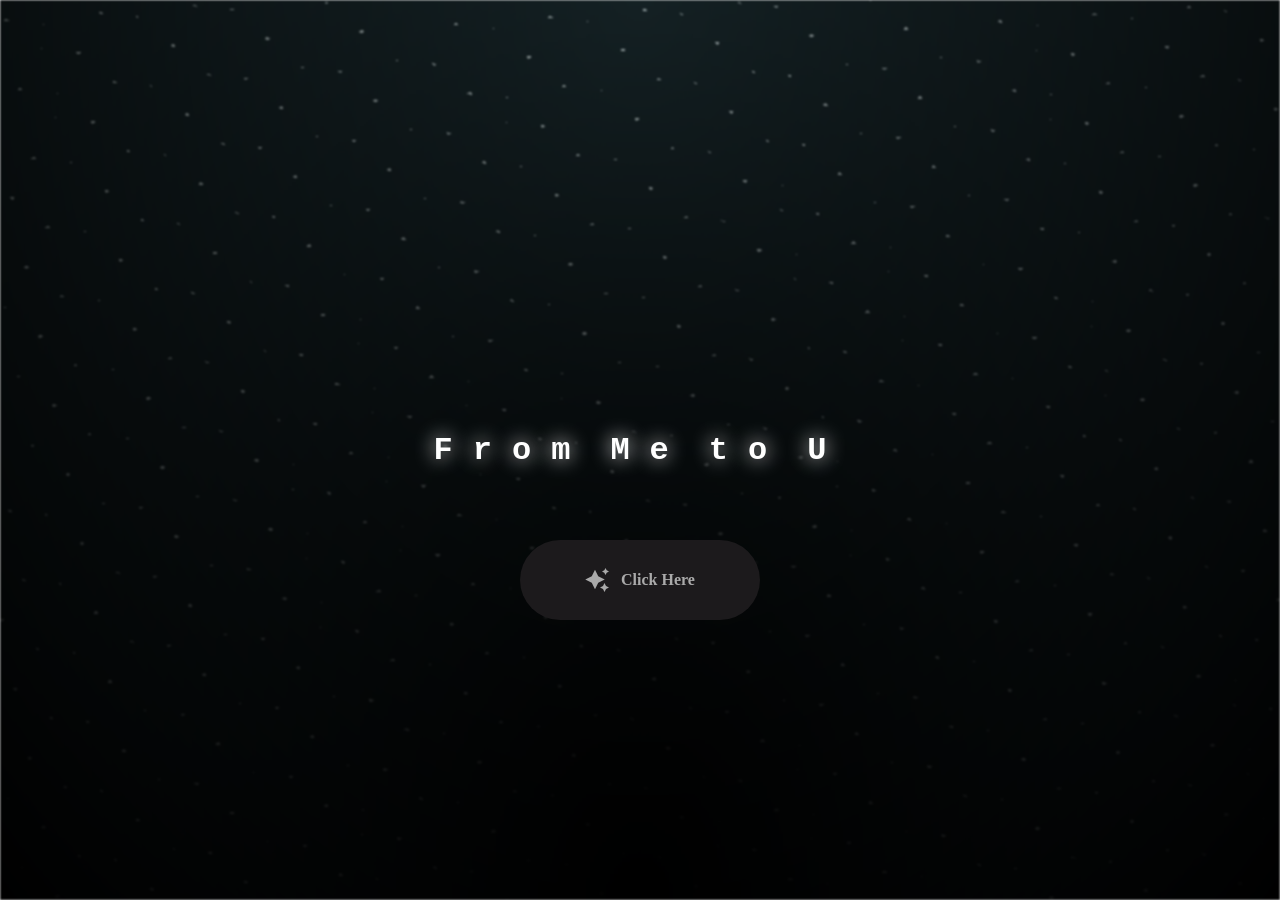
<file: index.html>
<html lang="en">
  <head>
    <meta charset="UTF-8" />
    <meta name="viewport" content="width=device-width, initial-scale=1.0" />
    <link rel="shortcut icon" href="images/gift.png" type="image/x-icon" />
    <link rel="stylesheet" href="css/index.css" />

    <!-- Document Title -->
    <title>Flower</title>
  </head>

  <body>
    <!-- Background -->
    <div class="night"></div>

    <!-- Title -->
    <h1 class="title"></h1>

    <!-- Button -->
    <div
      style="
        position: absolute;
        top: 60vh;
        width: 100%;
        display: flex;
        justify-content: center;
      "
    >
      <a href="flower.html" class="btn">
        <svg
          height="24"
          width="24"
          fill="#FFFFFF"
          viewBox="0 0 24 24"
          data-name="Layer 1"
          id="Layer_1"
          class="sparkle"
        >
          <path
            d="M10,21.236,6.755,14.745.264,11.5,6.755,8.255,10,1.764l3.245,6.491L19.736,11.5l-6.491,3.245ZM18,21l1.5,3L21,21l3-1.5L21,18l-1.5-3L18,18l-3,1.5ZM19.333,4.667,20.5,7l1.167-2.333L24,3.5,21.667,2.333,20.5,0,19.333,2.333,17,3.5Z"
          ></path>
        </svg>

        <span class="text"> Click Here</span>
      </a>
    </div>

    <script src="js/index.js"></script>
  </body>
</html>
</file>
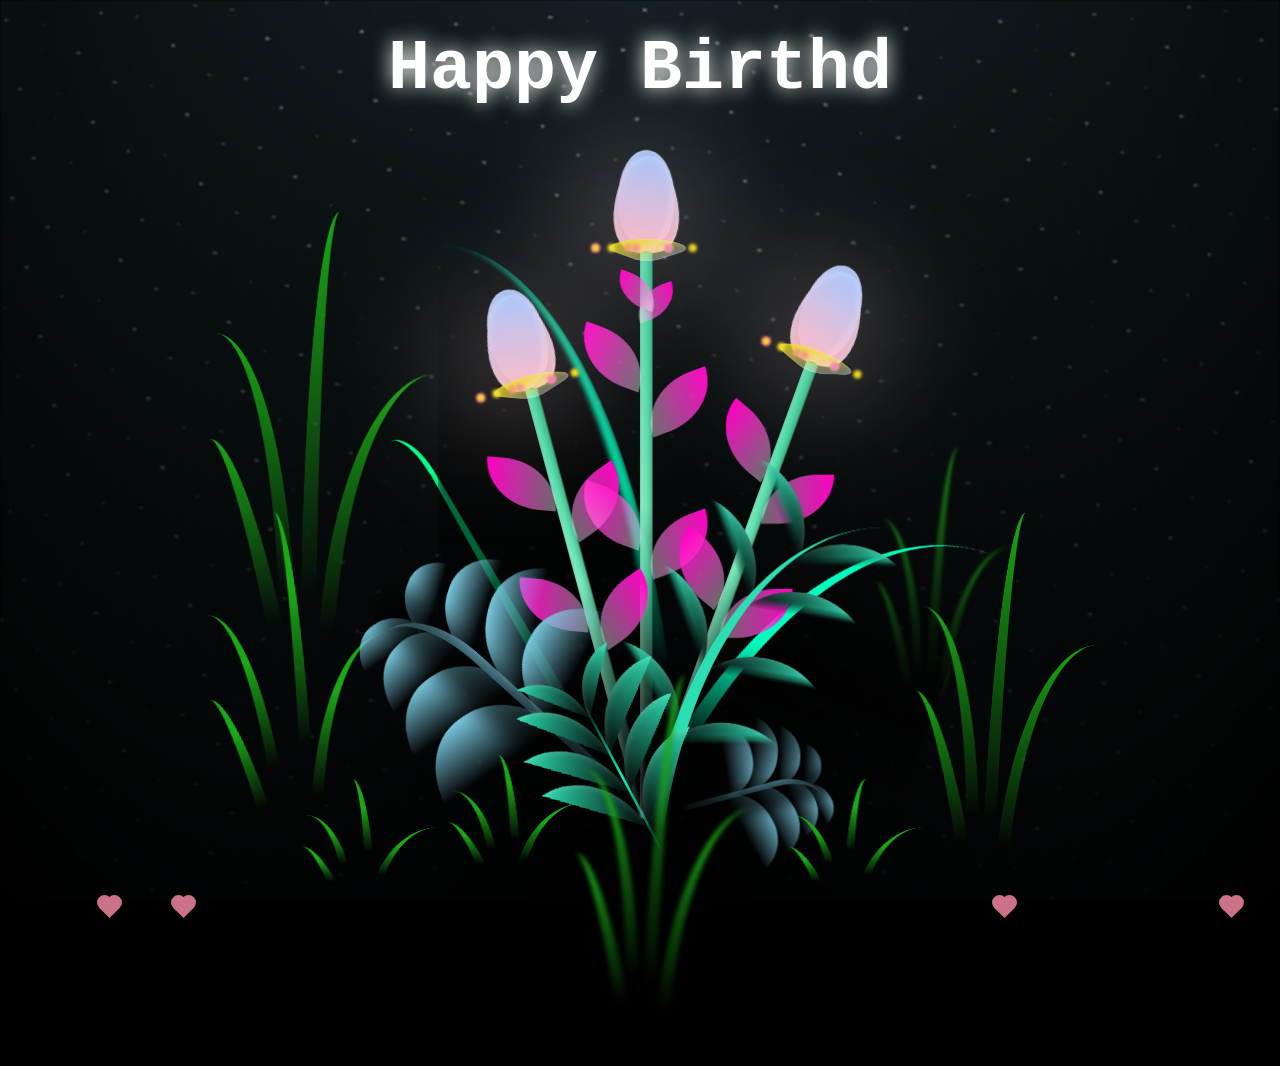
<file: flower.html>
<!doctype html>
<html lang="en">
  <head>
    <meta charset="UTF-8" />
    <meta http-equiv="X-UA-Compatible" content="IE=edge" />
    <meta name="viewport" content="width=device-width, initial-scale=1.0" />
    <link rel="shortcut icon" href="images/gift.png" type="image/x-icon" />
    <link rel="stylesheet" href="css/style.css" />

    <!-- Document Title -->
    <title>FLOWERS</title>
  </head>

  <body class="not-loaded">
    <!-- Background -->
    <div class="night"></div>

    <!-- Flower -->
    <div class="flowers">
      <div class="flower flower--1">
        <div class="flower__leafs flower__leafs--1">
          <div class="flower__leaf flower__leaf--1"></div>
          <div class="flower__leaf flower__leaf--2"></div>
          <div class="flower__leaf flower__leaf--3"></div>
          <div class="flower__leaf flower__leaf--4"></div>
          <div class="flower__white-circle"></div>

          <div class="flower__light flower__light--1"></div>
          <div class="flower__light flower__light--2"></div>
          <div class="flower__light flower__light--3"></div>
          <div class="flower__light flower__light--4"></div>
          <div class="flower__light flower__light--5"></div>
          <div class="flower__light flower__light--6"></div>
          <div class="flower__light flower__light--7"></div>
          <div class="flower__light flower__light--8"></div>
        </div>
        <div class="flower__line">
          <div class="flower__line__leaf flower__line__leaf--1"></div>
          <div class="flower__line__leaf flower__line__leaf--2"></div>
          <div class="flower__line__leaf flower__line__leaf--3"></div>
          <div class="flower__line__leaf flower__line__leaf--4"></div>
          <div class="flower__line__leaf flower__line__leaf--5"></div>
          <div class="flower__line__leaf flower__line__leaf--6"></div>
        </div>
      </div>

      <div class="flower flower--2">
        <div class="flower__leafs flower__leafs--2">
          <div class="flower__leaf flower__leaf--1"></div>
          <div class="flower__leaf flower__leaf--2"></div>
          <div class="flower__leaf flower__leaf--3"></div>
          <div class="flower__leaf flower__leaf--4"></div>
          <div class="flower__white-circle"></div>

          <div class="flower__light flower__light--1"></div>
          <div class="flower__light flower__light--2"></div>
          <div class="flower__light flower__light--3"></div>
          <div class="flower__light flower__light--4"></div>
          <div class="flower__light flower__light--5"></div>
          <div class="flower__light flower__light--6"></div>
          <div class="flower__light flower__light--7"></div>
          <div class="flower__light flower__light--8"></div>
        </div>
        <div class="flower__line">
          <div class="flower__line__leaf flower__line__leaf--1"></div>
          <div class="flower__line__leaf flower__line__leaf--2"></div>
          <div class="flower__line__leaf flower__line__leaf--3"></div>
          <div class="flower__line__leaf flower__line__leaf--4"></div>
        </div>
      </div>

      <div class="flower flower--3">
        <div class="flower__leafs flower__leafs--3">
          <div class="flower__leaf flower__leaf--1"></div>
          <div class="flower__leaf flower__leaf--2"></div>
          <div class="flower__leaf flower__leaf--3"></div>
          <div class="flower__leaf flower__leaf--4"></div>
          <div class="flower__white-circle"></div>

          <div class="flower__light flower__light--1"></div>
          <div class="flower__light flower__light--2"></div>
          <div class="flower__light flower__light--3"></div>
          <div class="flower__light flower__light--4"></div>
          <div class="flower__light flower__light--5"></div>
          <div class="flower__light flower__light--6"></div>
          <div class="flower__light flower__light--7"></div>
          <div class="flower__light flower__light--8"></div>
        </div>
        <div class="flower__line">
          <div class="flower__line__leaf flower__line__leaf--1"></div>
          <div class="flower__line__leaf flower__line__leaf--2"></div>
          <div class="flower__line__leaf flower__line__leaf--3"></div>
          <div class="flower__line__leaf flower__line__leaf--4"></div>
        </div>
      </div>

      <div class="grow-ans" style="--d: 1.2s">
        <div class="flower__g-long">
          <div class="flower__g-long__top"></div>
          <div class="flower__g-long__bottom"></div>
        </div>
      </div>

      <div class="growing-grass">
        <div class="flower__grass flower__grass--1">
          <div class="flower__grass--top"></div>
          <div class="flower__grass--bottom"></div>
          <div class="flower__grass__leaf flower__grass__leaf--1"></div>
          <div class="flower__grass__leaf flower__grass__leaf--2"></div>
          <div class="flower__grass__leaf flower__grass__leaf--3"></div>
          <div class="flower__grass__leaf flower__grass__leaf--4"></div>
          <div class="flower__grass__leaf flower__grass__leaf--5"></div>
          <div class="flower__grass__leaf flower__grass__leaf--6"></div>
          <div class="flower__grass__leaf flower__grass__leaf--7"></div>
          <div class="flower__grass__leaf flower__grass__leaf--8"></div>
          <div class="flower__grass__overlay"></div>
        </div>
      </div>

      <div class="growing-grass">
        <div class="flower__grass flower__grass--2">
          <div class="flower__grass--top"></div>
          <div class="flower__grass--bottom"></div>
          <div class="flower__grass__leaf flower__grass__leaf--1"></div>
          <div class="flower__grass__leaf flower__grass__leaf--2"></div>
          <div class="flower__grass__leaf flower__grass__leaf--3"></div>
          <div class="flower__grass__leaf flower__grass__leaf--4"></div>
          <div class="flower__grass__leaf flower__grass__leaf--5"></div>
          <div class="flower__grass__leaf flower__grass__leaf--6"></div>
          <div class="flower__grass__leaf flower__grass__leaf--7"></div>
          <div class="flower__grass__leaf flower__grass__leaf--8"></div>
          <div class="flower__grass__overlay"></div>
        </div>
      </div>

      <div class="grow-ans" style="--d: 2.4s">
        <div class="flower__g-right flower__g-right--1">
          <div class="leaf"></div>
        </div>
      </div>

      <div class="grow-ans" style="--d: 2.8s">
        <div class="flower__g-right flower__g-right--2">
          <div class="leaf"></div>
        </div>
      </div>

      <div class="grow-ans" style="--d: 2.8s">
        <div class="flower__g-front">
          <div
            class="flower__g-front__leaf-wrapper flower__g-front__leaf-wrapper--1"
          >
            <div class="flower__g-front__leaf"></div>
          </div>
          <div
            class="flower__g-front__leaf-wrapper flower__g-front__leaf-wrapper--2"
          >
            <div class="flower__g-front__leaf"></div>
          </div>
          <div
            class="flower__g-front__leaf-wrapper flower__g-front__leaf-wrapper--3"
          >
            <div class="flower__g-front__leaf"></div>
          </div>
          <div
            class="flower__g-front__leaf-wrapper flower__g-front__leaf-wrapper--4"
          >
            <div class="flower__g-front__leaf"></div>
          </div>
          <div
            class="flower__g-front__leaf-wrapper flower__g-front__leaf-wrapper--5"
          >
            <div class="flower__g-front__leaf"></div>
          </div>
          <div
            class="flower__g-front__leaf-wrapper flower__g-front__leaf-wrapper--6"
          >
            <div class="flower__g-front__leaf"></div>
          </div>
          <div
            class="flower__g-front__leaf-wrapper flower__g-front__leaf-wrapper--7"
          >
            <div class="flower__g-front__leaf"></div>
          </div>
          <div
            class="flower__g-front__leaf-wrapper flower__g-front__leaf-wrapper--8"
          >
            <div class="flower__g-front__leaf"></div>
          </div>
          <div class="flower__g-front__line"></div>
        </div>
      </div>

      <div class="grow-ans" style="--d: 3.2s">
        <div class="flower__g-fr">
          <div class="leaf"></div>
          <div class="flower__g-fr__leaf flower__g-fr__leaf--1"></div>
          <div class="flower__g-fr__leaf flower__g-fr__leaf--2"></div>
          <div class="flower__g-fr__leaf flower__g-fr__leaf--3"></div>
          <div class="flower__g-fr__leaf flower__g-fr__leaf--4"></div>
          <div class="flower__g-fr__leaf flower__g-fr__leaf--5"></div>
          <div class="flower__g-fr__leaf flower__g-fr__leaf--6"></div>
          <div class="flower__g-fr__leaf flower__g-fr__leaf--7"></div>
          <div class="flower__g-fr__leaf flower__g-fr__leaf--8"></div>
        </div>
      </div>

      <div class="long-g long-g--0">
        <div class="grow-ans" style="--d: 3s">
          <div class="leaf leaf--0"></div>
        </div>
        <div class="grow-ans" style="--d: 2.2s">
          <div class="leaf leaf--1"></div>
        </div>
        <div class="grow-ans" style="--d: 3.4s">
          <div class="leaf leaf--2"></div>
        </div>
        <div class="grow-ans" style="--d: 3.6s">
          <div class="leaf leaf--3"></div>
        </div>
      </div>

      <div class="long-g long-g--1">
        <div class="grow-ans" style="--d: 3.6s">
          <div class="leaf leaf--0"></div>
        </div>
        <div class="grow-ans" style="--d: 3.8s">
          <div class="leaf leaf--1"></div>
        </div>
        <div class="grow-ans" style="--d: 4s">
          <div class="leaf leaf--2"></div>
        </div>
        <div class="grow-ans" style="--d: 4.2s">
          <div class="leaf leaf--3"></div>
        </div>
      </div>

      <div class="long-g long-g--2">
        <div class="grow-ans" style="--d: 4s">
          <div class="leaf leaf--0"></div>
        </div>
        <div class="grow-ans" style="--d: 4.2s">
          <div class="leaf leaf--1"></div>
        </div>
        <div class="grow-ans" style="--d: 4.4s">
          <div class="leaf leaf--2"></div>
        </div>
        <div class="grow-ans" style="--d: 4.6s">
          <div class="leaf leaf--3"></div>
        </div>
      </div>

      <div class="long-g long-g--3">
        <div class="grow-ans" style="--d: 4s">
          <div class="leaf leaf--0"></div>
        </div>
        <div class="grow-ans" style="--d: 4.2s">
          <div class="leaf leaf--1"></div>
        </div>
        <div class="grow-ans" style="--d: 3s">
          <div class="leaf leaf--2"></div>
        </div>
        <div class="grow-ans" style="--d: 3.6s">
          <div class="leaf leaf--3"></div>
        </div>
      </div>

      <div class="long-g long-g--4">
        <div class="grow-ans" style="--d: 4s">
          <div class="leaf leaf--0"></div>
        </div>
        <div class="grow-ans" style="--d: 4.2s">
          <div class="leaf leaf--1"></div>
        </div>
        <div class="grow-ans" style="--d: 3s">
          <div class="leaf leaf--2"></div>
        </div>
        <div class="grow-ans" style="--d: 3.6s">
          <div class="leaf leaf--3"></div>
        </div>
      </div>

      <div class="long-g long-g--5">
        <div class="grow-ans" style="--d: 4s">
          <div class="leaf leaf--0"></div>
        </div>
        <div class="grow-ans" style="--d: 4.2s">
          <div class="leaf leaf--1"></div>
        </div>
        <div class="grow-ans" style="--d: 3s">
          <div class="leaf leaf--2"></div>
        </div>
        <div class="grow-ans" style="--d: 3.6s">
          <div class="leaf leaf--3"></div>
        </div>
      </div>

      <div class="long-g long-g--6">
        <div class="grow-ans" style="--d: 4.2s">
          <div class="leaf leaf--0"></div>
        </div>
        <div class="grow-ans" style="--d: 4.4s">
          <div class="leaf leaf--1"></div>
        </div>
        <div class="grow-ans" style="--d: 4.6s">
          <div class="leaf leaf--2"></div>
        </div>
        <div class="grow-ans" style="--d: 4.8s">
          <div class="leaf leaf--3"></div>
        </div>
      </div>

      <div class="long-g long-g--7">
        <div class="grow-ans" style="--d: 3s">
          <div class="leaf leaf--0"></div>
        </div>
        <div class="grow-ans" style="--d: 3.2s">
          <div class="leaf leaf--1"></div>
        </div>
        <div class="grow-ans" style="--d: 3.5s">
          <div class="leaf leaf--2"></div>
        </div>
        <div class="grow-ans" style="--d: 3.6s">
          <div class="leaf leaf--3"></div>
        </div>
      </div>
    </div>

    <!-- Title -->
    <h1 class="title"><span id="title"></span></h1>
    <div class="love-container"></div>
  </body>
</html>

<!-- Import Javascript -->
<script src="js/main.js"></script>
</file>
<file: css/index.css>
*,
*::after,
*::before {
  padding: 0;
  margin: 0;
  box-sizing: border-box;
}

:root {
  --dark-color: #000;
}

.night {
  position: fixed;
  left: 50%;
  top: 0;
  transform: translateX(-50%);
  width: 100%;
  height: 100%;
  filter: blur(0.1vmin);
  background-image:
    radial-gradient(ellipse at top, transparent 0%, var(--dark-color)),
    radial-gradient(
      ellipse at bottom,
      var(--dark-color),
      rgba(145, 233, 255, 0.2)
    ),
    repeating-linear-gradient(
      220deg,
      rgb(0, 0, 0) 0px,
      rgb(0, 0, 0) 19px,
      transparent 19px,
      transparent 22px
    ),
    repeating-linear-gradient(
      189deg,
      rgb(0, 0, 0) 0px,
      rgb(0, 0, 0) 19px,
      transparent 19px,
      transparent 22px
    ),
    repeating-linear-gradient(
      148deg,
      rgb(0, 0, 0) 0px,
      rgb(0, 0, 0) 19px,
      transparent 19px,
      transparent 22px
    ),
    linear-gradient(90deg, rgb(255, 255, 250), rgb(240, 240, 240));
}

.title {
  position: absolute;
  top: 0;
  left: 0;
  color: white;
  font-family: "Courier New", Courier, monospace;

  display: flex;
  flex-wrap: wrap;
  justify-content: center;
  align-content: center;
  align-items: center;

  width: 100%;
  height: 100vh;
  text-shadow: 0 0 20px white;
  letter-spacing: 0px;
}

@media (min-width: 500px) {
  .title {
    letter-spacing: 20px;
  }
}

@keyframes typing {
  from {
    opacity: 0;
  }

  to {
    opacity: 1;
  }
}

/* Terapkan animasi dengan delay */
.title span {
  opacity: 0;
  animation: typing 1s ease forwards;
  animation-delay: var(--delay);
}

a {
  text-decoration: none;
}

.btn {
  border: none;
  width: 15em;
  height: 5em;
  border-radius: 3em;
  display: flex;
  justify-content: center;
  align-items: center;
  gap: 12px;
  background: #1c1a1c;
  cursor: pointer;
  transition: all 450ms ease-in-out;
}

.sparkle {
  fill: #aaaaaa;
  transition: all 800ms ease;
}

.text {
  font-weight: 600;
  color: #aaaaaa;
  font-size: medium;
}

.btn:hover {
  background: linear-gradient(0deg, #ed0dde, #ea3fdc);
  box-shadow:
    inset 0px 1px 0px 0px rgba(255, 255, 255, 0.4),
    inset 0px -4px 0px 0px rgba(0, 0, 0, 0.2),
    0px 0px 0px 4px rgba(255, 255, 255, 0.2),
    0px 0px 180px 0px #e417ff;
  transform: translateY(-2px);
}

.btn:hover .text {
  color: white;
}

.btn:hover .sparkle {
  fill: white;
  transform: scale(1.2);
}
</file>
<file: css/style.css>
*,
*::after,
*::before {
  padding: 0;
  margin: 0;
  box-sizing: border-box;
}

:root {
  --dark-color: #000;
}

.title {
  position: absolute;
  width: 100%;
  text-align: center;
  margin-top: 30px;
  top: 0;
  left: 0;
  color: white;
  font-family: "Courier New", Courier, monospace;
  font-size: 70px;
  text-shadow: 0px 0px 20px white;
}

body {
  display: flex;
  align-items: flex-end;
  justify-content: center;
  min-height: 100vh;
  background-color: var(--dark-color);
  overflow: hidden;
  perspective: 1000px;
}

.night {
  position: fixed;
  left: 50%;
  top: 0;
  transform: translateX(-50%);
  width: 100%;
  height: 100%;
  filter: blur(0.1vmin);
  background-image:
    radial-gradient(ellipse at top, transparent 0%, var(--dark-color)),
    radial-gradient(
      ellipse at bottom,
      var(--dark-color),
      rgba(145, 233, 255, 0.2)
    ),
    repeating-linear-gradient(
      220deg,
      rgb(0, 0, 0) 0px,
      rgb(0, 0, 0) 19px,
      transparent 19px,
      transparent 22px
    ),
    repeating-linear-gradient(
      189deg,
      rgb(0, 0, 0) 0px,
      rgb(0, 0, 0) 19px,
      transparent 19px,
      transparent 22px
    ),
    repeating-linear-gradient(
      148deg,
      rgb(0, 0, 0) 0px,
      rgb(0, 0, 0) 19px,
      transparent 19px,
      transparent 22px
    ),
    linear-gradient(90deg, rgb(255, 255, 250), rgb(240, 240, 240));
}

.flowers {
  position: relative;
  transform: scale(0.9);
}

.flower {
  position: absolute;
  bottom: 10vmin;
  transform-origin: bottom center;
  z-index: 10;
  --fl-speed: 0.8s;
}

.flower--1 {
  animation: moving-flower-1 4s linear infinite;
}

.flower--1 .flower__line {
  height: 70vmin;
  animation-delay: 0.3s;
}

.flower--1 .flower__line__leaf--1 {
  animation: blooming-leaf-right var(--fl-speed) 1.6s backwards;
}

.flower--1 .flower__line__leaf--2 {
  animation: blooming-leaf-right var(--fl-speed) 1.4s backwards;
}

.flower--1 .flower__line__leaf--3 {
  animation: blooming-leaf-left var(--fl-speed) 1.2s backwards;
}

.flower--1 .flower__line__leaf--4 {
  animation: blooming-leaf-left var(--fl-speed) 1s backwards;
}

.flower--1 .flower__line__leaf--5 {
  animation: blooming-leaf-right var(--fl-speed) 1.8s backwards;
}

.flower--1 .flower__line__leaf--6 {
  animation: blooming-leaf-left var(--fl-speed) 2s backwards;
}

.flower--2 {
  left: 50%;
  transform: rotate(20deg);
  animation: moving-flower-2 4s linear infinite;
}

.flower--2 .flower__line {
  height: 60vmin;
  animation-delay: 0.6s;
}

.flower--2 .flower__line__leaf--1 {
  animation: blooming-leaf-right var(--fl-speed) 1.9s backwards;
}

.flower--2 .flower__line__leaf--2 {
  animation: blooming-leaf-right var(--fl-speed) 1.7s backwards;
}

.flower--2 .flower__line__leaf--3 {
  animation: blooming-leaf-left var(--fl-speed) 1.5s backwards;
}

.flower--2 .flower__line__leaf--4 {
  animation: blooming-leaf-left var(--fl-speed) 1.3s backwards;
}

.flower--3 {
  left: 50%;
  transform: rotate(-15deg);
  animation: moving-flower-3 4s linear infinite;
}

.flower--3 .flower__line {
  animation-delay: 0.9s;
}

.flower--3 .flower__line__leaf--1 {
  animation: blooming-leaf-right var(--fl-speed) 2.5s backwards;
}

.flower--3 .flower__line__leaf--2 {
  animation: blooming-leaf-right var(--fl-speed) 2.3s backwards;
}

.flower--3 .flower__line__leaf--3 {
  animation: blooming-leaf-left var(--fl-speed) 2.1s backwards;
}

.flower--3 .flower__line__leaf--4 {
  animation: blooming-leaf-left var(--fl-speed) 1.9s backwards;
}

.flower__leafs {
  position: relative;
  animation: bloom;
  -webkit-animation: bloom;
}

.flower__leafs--1 {
  animation-delay: 1.1s;
}

.flower__leafs--2 {
  animation-delay: 1.4s;
}

.flower__leafs--3 {
  animation-delay: 1.7s;
}

.flower__leafs::after {
  content: "";
  position: absolute;
  left: 0;
  top: 0;
  transform: translate(-50%, -100%);
  width: 8vmin;
  height: 8vmin;
  background-color: #ffd6e0;
  filter: blur(8vmin);
}

.flower__leaf {
  position: absolute;
  bottom: 0;
  left: 50%;
  width: 7vmin;
  height: 12vmin;

  /* bentuk lebih ramping (tulip style) */
  border-radius: 50% 50% 45% 45%;

  /* warna soft */
  background-image: linear-gradient(
    to top,
    #ffb6c1,
    /* soft pink */ #a0c4ff /* soft blue */
  );

  transform-origin: bottom center;
  opacity: 0.95;

  box-shadow: inset 0 0 1vmin rgba(255, 255, 255, 0.4);
}

.flower__leaf--1 {
  transform: translate(-30%, 0%) rotate(-10deg);
}

.flower__leaf--2 {
  transform: translate(-50%, -5%) rotate(0deg);
}

.flower__leaf--3 {
  transform: translate(-70%, 0%) rotate(10deg);
}

.flower__leaf--4 {
  width: 8vmin;
  height: 8vmin;
  transform-origin: bottom left;
  border-radius: 4vmin 10vmin 4vmin 4vmin;
  transform: translate(0%, 18%) rotateX(70deg) rotate(-43deg);
  background-image: linear-gradient(to top, rgba(255, 2555, 255, 0.4), #ebdc09);
  z-index: 1;
  opacity: 0.8;
  -webkit-transform: translate(0%, 18%) rotateX(70deg) rotate(-43deg);
  -moz-transform: translate(0%, 18%) rotateX(70deg) rotate(-43deg);
  -ms-transform: translate(0%, 18%) rotateX(70deg) rotate(-43deg);
  -o-transform: translate(0%, 18%) rotateX(70deg) rotate(-43deg);
}

.flower__white-circle {
  position: absolute;
  left: -3.5vmin;
  top: -3vmin;
  width: 9vmin;
  height: 4vmin;
  border-radius: 50%;
  background-color: #f4f806;
  display: none;
}

.flower__white-circle::after {
  content: "";
  position: absolute;
  left: 50%;
  top: 45%;
  transform: translate(-50%, -50%);
  width: 60%;
  height: 60%;
  border-radius: inherit;
  background-image:
    repeating-linear-gradient(
      135deg,
      rgba(0, 0, 0, 0.03) 0px,
      rgba(0, 0, 0, 0.03) 1px,
      transparent 1px,
      transparent 12px
    ),
    repeating-linear-gradient(
      45deg,
      rgba(0, 0, 0, 0.03) 0px,
      rgba(0, 0, 0, 0.03) 1px,
      transparent 1px,
      transparent 12px
    ),
    repeating-linear-gradient(
      67.5deg,
      rgba(0, 0, 0, 0.03) 0px,
      rgba(0, 0, 0, 0.03) 1px,
      transparent 1px,
      transparent 12px
    ),
    repeating-linear-gradient(
      135deg,
      rgba(0, 0, 0, 0.03) 0px,
      rgba(0, 0, 0, 0.03) 1px,
      transparent 1px,
      transparent 12px
    ),
    repeating-linear-gradient(
      45deg,
      rgba(0, 0, 0, 0.03) 0px,
      rgba(0, 0, 0, 0.03) 1px,
      transparent 1px,
      transparent 12px
    ),
    repeating-linear-gradient(
      112.5deg,
      rgba(0, 0, 0, 0.03) 0px,
      rgba(0, 0, 0, 0.03) 1px,
      transparent 1px,
      transparent 12px
    ),
    repeating-linear-gradient(
      112.5deg,
      rgba(0, 0, 0, 0.03) 0px,
      rgba(0, 0, 0, 0.03) 1px,
      transparent 1px,
      transparent 12px
    ),
    repeating-linear-gradient(
      45deg,
      rgba(0, 0, 0, 0.03) 0px,
      rgba(0, 0, 0, 0.03) 1px,
      transparent 1px,
      transparent 12px
    ),
    repeating-linear-gradient(
      22.5deg,
      rgba(0, 0, 0, 0.03) 0px,
      rgba(0, 0, 0, 0.03) 1px,
      transparent 1px,
      transparent 12px
    ),
    repeating-linear-gradient(
      45deg,
      rgba(0, 0, 0, 0.03) 0px,
      rgba(0, 0, 0, 0.03) 1px,
      transparent 1px,
      transparent 12px
    ),
    repeating-linear-gradient(
      22.5deg,
      rgba(0, 0, 0, 0.03) 0px,
      rgba(0, 0, 0, 0.03) 1px,
      transparent 1px,
      transparent 12px
    ),
    repeating-linear-gradient(
      135deg,
      rgba(0, 0, 0, 0.03) 0px,
      rgba(0, 0, 0, 0.03) 1px,
      transparent 1px,
      transparent 12px
    ),
    repeating-linear-gradient(
      157.5deg,
      rgba(0, 0, 0, 0.03) 0px,
      rgba(0, 0, 0, 0.03) 1px,
      transparent 1px,
      transparent 12px
    ),
    repeating-linear-gradient(
      67.5deg,
      rgba(0, 0, 0, 0.03) 0px,
      rgba(0, 0, 0, 0.03) 1px,
      transparent 1px,
      transparent 12px
    ),
    repeating-linear-gradient(
      67.5deg,
      rgba(0, 0, 0, 0.03) 0px,
      rgba(0, 0, 0, 0.03) 1px,
      transparent 1px,
      transparent 12px
    ),
    linear-gradient(90deg, rgb(255, 235, 18), rgb(255, 206, 0));
}

.flower__line {
  height: 55vmin;
  width: 1.5vmin;
  background-image:
    linear-gradient(
      to left,
      rgba(0, 0, 0, 0.2),
      transparent,
      rgba(255, 255, 255, 0.2)
    ),
    linear-gradient(to top, transparent 10%, #6ee7b7, #34d399);
  box-shadow: inset 0 0 2px rgba(0, 0, 0, 0.5);
  animation: grow-flower-tree 4s backwards;
}

.flower__line__leaf {
  --w: 7vmin;
  --h: calc(var(--w) + 2vmin);
  position: absolute;
  top: 20%;
  left: 90%;
  width: var(--w);
  height: var(--h);
  border-top-right-radius: var(--h);
  border-bottom-left-radius: var(--h);
  background-image: linear-gradient(to top, rgba(255, 255, 255, 0.4), #ff00c3);
}

.flower__line__leaf--1 {
  transform: rotate(70deg) rotateY(30deg);
}

.flower__line__leaf--2 {
  top: 45%;
  transform: rotate(70deg) rotateY(30deg);
}

.flower__line__leaf--3,
.flower__line__leaf--4,
.flower__line__leaf--6 {
  border-top-right-radius: 0;
  border-bottom-left-radius: 0;
  border-top-left-radius: var(--h);
  border-bottom-right-radius: var(--h);
  left: -460%;
  top: 12%;
  transform: rotate(-70deg) rotateY(30deg);
}

.flower__line__leaf--4 {
  top: 40%;
}

.flower__line__leaf--5 {
  top: 0;
  transform-origin: left;
  transform: rotate(70deg) rotateY(30deg) scale(0.6);
}

.flower__line__leaf--6 {
  top: -2%;
  left: -450%;
  transform-origin: right;
  transform: rotate(-70deg) rotateY(30deg) scale(0.6);
}

.flower__light {
  position: absolute;
  bottom: 0vmin;
  width: 1vmin;
  height: 1vmin;
  background-color: rgb(247, 0, 255);
  border-radius: 50%;
  filter: blur(0.2vmin);
  animation: light-ans 4s linear infinite backwards;
}

.flower__light:nth-child(odd) {
  background-color: #eed80e;
}

.flower__light--1 {
  left: -2vmin;
  animation-delay: 1s;
}

.flower__light--2 {
  left: 3vmin;
  animation-delay: 0.5s;
}

.flower__light--3 {
  left: -6vmin;
  animation-delay: 0.3s;
}

.flower__light--4 {
  left: 6vmin;
  animation-delay: 0.9s;
}

.flower__light--5 {
  left: -1vmin;
  animation-delay: 1.5s;
}

.flower__light--6 {
  left: -4vmin;
  animation-delay: 3s;
}

.flower__light--7 {
  left: 3vmin;
  animation-delay: 2s;
}

.flower__light--8 {
  left: -6vmin;
  animation-delay: 3.5s;
}

.flower__grass {
  --c: #78c7dd;
  --line-w: 1.5vmin;
  position: absolute;
  bottom: 12vmin;
  left: -7vmin;
  display: flex;
  flex-direction: column;
  align-items: flex-end;
  z-index: 20;
  transform-origin: bottom center;
  transform: rotate(-48deg) rotateY(40deg);
}

.flower__grass--1 {
  animation: moving-grass 2s linear infinite;
}

.flower__grass--2 {
  left: 2vmin;
  bottom: 10vmin;
  transform: scale(0.5) rotate(75deg) rotateX(10deg) rotateY(-200deg);
  opacity: 0.8;
  z-index: 0;
  animation: moving-grass--2 1.5s linear infinite;
}

.flower__grass--top {
  width: 7vmin;
  height: 10vmin;
  border-top-right-radius: 100%;
  border-right: var(--line-w) solid var(--c);
  transform-origin: bottom center;
  transform: rotate(-2deg);
}

.flower__grass--bottom {
  margin-top: -2px;
  width: var(--line-w);
  height: 25vmin;
  background-image: linear-gradient(to top, transparent, var(--c));
}

.flower__grass__leaf {
  --size: 10vmin;
  position: absolute;
  width: calc(var(--size) * 2.1);
  height: var(--size);
  border-top-left-radius: var(--size);
  border-top-right-radius: var(--size);
  background-image: linear-gradient(
    to top,
    transparent,
    transparent 30%,
    var(--c)
  );
  z-index: 100;
}

.flower__grass__leaf--1 {
  top: -6%;
  left: 30%;
  --size: 6vmin;
  transform: rotate(-20deg);
  animation: growing-grass-ans--1 2s 2.6s backwards;
}

@keyframes growing-grass-ans--1 {
  0% {
    transform-origin: bottom left;
    transform: rotate(-20deg) scale(0);
  }
}

.flower__grass__leaf--2 {
  top: -5%;
  left: -110%;
  --size: 6vmin;
  transform: rotate(10deg);
  animation: growing-grass-ans--2 2s 2.4s linear backwards;
}

@keyframes growing-grass-ans--2 {
  0% {
    transform-origin: bottom right;
    transform: rotate(10deg) scale(0);
  }
}

.flower__grass__leaf--3 {
  top: 5%;
  left: 60%;
  --size: 8vmin;
  transform: rotate(-18deg) rotateX(-20deg);
  animation: growing-grass-ans--3 2s 2.2s linear backwards;
}

@keyframes growing-grass-ans--3 {
  0% {
    transform-origin: bottom left;
    transform: rotate(-18deg) rotateX(-20deg) scale(0);
  }
}

.flower__grass__leaf--4 {
  top: 6%;
  left: -135%;
  --size: 8vmin;
  transform: rotate(2deg);
  animation: growing-grass-ans--4 2s 2s linear backwards;
}

@keyframes growing-grass-ans--4 {
  0% {
    transform-origin: bottom right;
    transform: rotate(2deg) scale(0);
  }
}

.flower__grass__leaf--5 {
  top: 20%;
  left: 60%;
  --size: 10vmin;
  transform: rotate(-24deg) rotateX(-20deg);
  animation: growing-grass-ans--5 2s 1.8s linear backwards;
}

@keyframes growing-grass-ans--5 {
  0% {
    transform-origin: bottom left;
    transform: rotate(-24deg) rotateX(-20deg) scale(0);
  }
}

.flower__grass__leaf--6 {
  top: 22%;
  left: -180%;
  --size: 10vmin;
  transform: rotate(10deg);
  animation: growing-grass-ans--6 2s 1.6s linear backwards;
}

@keyframes growing-grass-ans--6 {
  0% {
    transform-origin: bottom right;
    transform: rotate(10deg) scale(0);
  }
}

.flower__grass__leaf--7 {
  top: 39%;
  left: 70%;
  --size: 10vmin;
  transform: rotate(-10deg);
  animation: growing-grass-ans--7 2s 1.4s linear backwards;
}

@keyframes growing-grass-ans--7 {
  0% {
    transform-origin: bottom left;
    transform: rotate(-10deg) scale(0);
  }
}

.flower__grass__leaf--8 {
  top: 40%;
  left: -215%;
  --size: 11vmin;
  transform: rotate(10deg);
  animation: growing-grass-ans--8 2s 1.2s linear backwards;
}

@keyframes growing-grass-ans--8 {
  0% {
    transform-origin: bottom right;
    transform: rotate(10deg) scale(0);
  }
}

.flower__grass__overlay {
  position: absolute;
  top: -10%;
  right: 0%;
  width: 100%;
  height: 100%;
  background-color: rgba(0, 0, 0, 0.6);
  filter: blur(1.5vmin);
  z-index: 100;
}

.flower__g-long {
  --w: 2vmin;
  --h: 6vmin;
  --c: #00ff88;
  position: absolute;
  bottom: 10vmin;
  left: -3vmin;
  transform-origin: bottom center;
  transform: rotate(-30deg) rotateY(-20deg);
  display: flex;
  flex-direction: column;
  align-items: flex-end;
  animation: flower-g-long-ans 3s linear infinite;
}

@keyframes flower-g-long-ans {
  0%,
  100% {
    transform: rotate(-30deg) rotateY(-20deg);
  }

  50% {
    transform: rotate(-32deg) rotateY(-20deg);
  }
}

.flower__g-long__top {
  top: calc(var(--h) * -1);
  width: calc(var(--w) + 1vmin);
  height: var(--h);
  border-top-right-radius: 100%;
  border-right: 0.7vmin solid var(--c);
  transform: translate(-0.7vmin, 1vmin);
}

.flower__g-long__bottom {
  width: var(--w);
  height: 50vmin;
  transform-origin: bottom center;
  background-image: linear-gradient(to top, transparent 30%, var(--c));
  box-shadow: inset 0 0 2px rgba(0, 0, 0, 0.5);
  -webkit-clip-path: polygon(35% 0, 65% 1%, 100% 100%, 0% 100%);
  clip-path: polygon(35% 0, 65% 1%, 100% 100%, 0% 100%);
}

.flower__g-right {
  position: absolute;
  bottom: 6vmin;
  left: -2vmin;
  transform-origin: bottom left;
  transform: rotate(20deg);
}

.flower__g-right .leaf {
  width: 30vmin;
  height: 50vmin;
  border-top-left-radius: 100%;
  border-left: 2vmin solid #00ffbf;
  background-image: linear-gradient(
    to bottom,
    transparent,
    var(--dark-color) 60%
  );
  -webkit-mask-image: linear-gradient(to top, transparent 30%, #fff 60%);
}

.flower__g-right--1 {
  animation: flower-g-right-ans 2.5s linear infinite;
}

.flower__g-right--2 {
  left: 5vmin;
  transform: rotateY(-180deg);
  animation: flower-g-right-ans--2 3s linear infinite;
}

.flower__g-right--2 .leaf {
  height: 75vmin;
  filter: blur(0.3vmin);
  opacity: 0.8;
}

@keyframes flower-g-right-ans {
  0%,
  100% {
    transform: rotate(20deg);
  }

  50% {
    transform: rotate(24deg) rotateX(-20deg);
  }
}

@keyframes flower-g-right-ans--2 {
  0%,
  100% {
    transform: rotateY(-180deg) rotate(0deg) rotateX(-20deg);
  }

  50% {
    transform: rotateY(-180deg) rotate(6deg) rotateX(-20deg);
  }
}

.flower__g-front {
  position: absolute;
  bottom: 6vmin;
  left: 2.5vmin;
  z-index: 100;
  transform-origin: bottom center;
  transform: rotate(-28deg) rotateY(30deg) scale(1.04);
  animation: flower__g-front-ans 2s linear infinite;
}

@keyframes flower__g-front-ans {
  0%,
  100% {
    transform: rotate(-28deg) rotateY(30deg) scale(1.04);
  }

  50% {
    transform: rotate(-35deg) rotateY(40deg) scale(1.04);
  }
}

.flower__g-front__line {
  width: 0.3vmin;
  height: 20vmin;
  background-image: linear-gradient(
    to top,
    transparent,
    #00ffc8,
    transparent 100%
  );
  position: relative;
}

.flower__g-front__leaf-wrapper {
  position: absolute;
  top: 0;
  left: 0;
  transform-origin: bottom left;
  transform: rotate(10deg);
}

.flower__g-front__leaf-wrapper:nth-child(even) {
  left: 0vmin;
  transform: rotateY(-180deg) rotate(5deg);
  animation: flower__g-front__leaf-left-ans 1s ease-in backwards;
}

.flower__g-front__leaf-wrapper:nth-child(odd) {
  animation: flower__g-front__leaf-ans 1s ease-in backwards;
}

.flower__g-front__leaf-wrapper--1 {
  top: -8vmin;
  transform: scale(0.7);
  animation: flower__g-front__leaf-ans 1s 5.5s ease-in backwards !important;
}

.flower__g-front__leaf-wrapper--2 {
  top: -8vmin;
  transform: rotateY(-180deg) scale(0.7) !important;
  animation: flower__g-front__leaf-left-ans-2 1s 4.6s ease-in backwards !important;
}

.flower__g-front__leaf-wrapper--3 {
  top: -3vmin;
  animation: flower__g-front__leaf-ans 1s 4.6s ease-in backwards;
}

.flower__g-front__leaf-wrapper--4 {
  top: -3vmin;
  transform: rotateY(-180deg) scale(0.9) !important;
  animation: flower__g-front__leaf-left-ans-2 1s 4.6s ease-in backwards !important;
}

@keyframes flower__g-front__leaf-left-ans-2 {
  0% {
    transform: rotateY(-180deg) scale(0);
  }
}

.flower__g-front__leaf-wrapper--5,
.flower__g-front__leaf-wrapper--6 {
  top: 2vmin;
}

.flower__g-front__leaf-wrapper--7,
.flower__g-front__leaf-wrapper--8 {
  top: 6.5vmin;
}

.flower__g-front__leaf-wrapper--2 {
  animation-delay: 5.2s !important;
}

.flower__g-front__leaf-wrapper--3 {
  animation-delay: 4.9s !important;
}

.flower__g-front__leaf-wrapper--5 {
  animation-delay: 4.3s !important;
}

.flower__g-front__leaf-wrapper--6 {
  animation-delay: 4.1s !important;
}

.flower__g-front__leaf-wrapper--7 {
  animation-delay: 3.8s !important;
}

.flower__g-front__leaf-wrapper--8 {
  animation-delay: 3.5s !important;
}

@keyframes flower__g-front__leaf-ans {
  0% {
    transform: rotate(10deg) scale(0);
  }
}

@keyframes flower__g-front__leaf-left-ans {
  0% {
    transform: rotateY(-180deg) rotate(5deg) scale(0);
  }
}

.flower__g-front__leaf {
  width: 10vmin;
  height: 10vmin;
  border-radius: 100% 0% 0% 100%/100% 100% 0% 0%;
  box-shadow: inset 0 2px 1vmin hsla(0, 0%, 100%, 0.2);
  background-image:
    linear-gradient(to bottom left, transparent, var(--dark-color)),
    linear-gradient(to bottom right, #2cdfb2 50%, transparent 50%, transparent);
  -webkit-mask-image: linear-gradient(
    to bottom right,
    #fff 50%,
    transparent 50%,
    transparent
  );
  mask-image: linear-gradient(
    to bottom right,
    #fff 50%,
    transparent 50%,
    transparent
  );
}

.flower__g-fr {
  position: absolute;
  bottom: -4vmin;
  left: vmin;
  transform-origin: bottom left;
  z-index: 10;
  animation: flower__g-fr-ans 2s linear infinite;
}

@keyframes flower__g-fr-ans {
  0%,
  100% {
    transform: rotate(2deg);
  }

  50% {
    transform: rotate(4deg);
    -webkit-transform: rotate(4deg);
    -moz-transform: rotate(4deg);
    -ms-transform: rotate(4deg);
    -o-transform: rotate(4deg);
  }
}

.flower__g-fr .leaf {
  width: 30vmin;
  height: 50vmin;
  border-top-left-radius: 100%;
  border-left: 2vmin solid #2cdfb2;
  -webkit-mask-image: linear-gradient(to top, transparent 25%, #fff 50%);
  position: relative;
  z-index: 1;
}

.flower__g-fr__leaf {
  position: absolute;
  top: 0;
  left: 0;
  width: 10vmin;
  height: 10vmin;
  border-radius: 100% 0% 0% 100%/100% 100% 0% 0%;
  box-shadow: inset 0 2px 1vmin hsla(0, 0%, 100%, 0.2);
  background-image:
    linear-gradient(to bottom left, transparent, var(--dark-color) 98%),
    linear-gradient(to bottom right, #2cdfb2 45%, transparent 50%, transparent);
  -webkit-mask-image: linear-gradient(
    135deg,
    #fff 40%,
    transparent 50%,
    transparent
  );
}

.flower__g-fr__leaf--1 {
  left: 20vmin;
  transform: rotate(45deg);
  animation: flower__g-fr-leaft-ans-1 0.5s 5.2s linear backwards;
}

@keyframes flower__g-fr-leaft-ans-1 {
  0% {
    transform-origin: left;
    transform: rotate(45deg) scale(0);
  }
}

.flower__g-fr__leaf--2 {
  left: 12vmin;
  top: -7vmin;
  transform: rotate(25deg) rotateY(-180deg);
  animation: flower__g-fr-leaft-ans-6 0.5s 5s linear backwards;
}

.flower__g-fr__leaf--3 {
  left: 15vmin;
  top: 6vmin;
  transform: rotate(55deg);
  animation: flower__g-fr-leaft-ans-5 0.5s 4.8s linear backwards;
}

.flower__g-fr__leaf--4 {
  left: 6vmin;
  top: -2vmin;
  transform: rotate(25deg) rotateY(-180deg);
  animation: flower__g-fr-leaft-ans-6 0.5s 4.6s linear backwards;
}

.flower__g-fr__leaf--5 {
  left: 10vmin;
  top: 14vmin;
  transform: rotate(55deg);
  animation: flower__g-fr-leaft-ans-5 0.5s 4.4s linear backwards;
}

@keyframes flower__g-fr-leaft-ans-5 {
  0% {
    transform-origin: left;
    transform: rotate(55deg) scale(0);
  }
}

.flower__g-fr__leaf--6 {
  left: 0vmin;
  top: 6vmin;
  transform: rotate(25deg) rotateY(-180deg);
  animation: flower__g-fr-leaft-ans-6 0.5s 4.2s linear backwards;
}

@keyframes flower__g-fr-leaft-ans-6 {
  0% {
    transform-origin: right;
    transform: rotate(25deg) rotateY(-180deg) scale(0);
  }
}

.flower__g-fr__leaf--7 {
  left: 5vmin;
  top: 22vmin;
  transform: rotate(45deg);
  animation: flower__g-fr-leaft-ans-7 0.5s 4s linear backwards;
}

@keyframes flower__g-fr-leaft-ans-7 {
  0% {
    transform-origin: left;
    transform: rotate(45deg) scale(0);
  }
}

.flower__g-fr__leaf--8 {
  left: -4vmin;
  top: 15vmin;
  transform: rotate(15deg) rotateY(-180deg);
  animation: flower__g-fr-leaft-ans-8 0.5s 3.8s linear backwards;
}

@keyframes flower__g-fr-leaft-ans-8 {
  0% {
    transform-origin: right;
    transform: rotate(15deg) rotateY(-180deg) scale(0);
  }
}

.long-g {
  position: absolute;
  bottom: 25vmin;
  left: -42vmin;
  transform-origin: bottom left;
}

.long-g--1 {
  bottom: 0vmin;
  transform: scale(0.8) rotate(-5deg);
}

.long-g--1 .leaf {
  -webkit-mask-image: linear-gradient(
    to top,
    transparent 40%,
    #fff 80%
  ) !important;
}

.long-g--1 .leaf--1 {
  --w: 5vmin;
  --h: 60vmin;
  left: -2vmin;
  transform: rotate(3deg) rotateY(-180deg);
}

.long-g--2,
.long-g--3 {
  bottom: -3vmin;
  left: -35vmin;
  transform-origin: center;
  transform: scale(0.6) rotateX(60deg);
}

.long-g--2 .leaf,
.long-g--3 .leaf {
  -webkit-mask-image: linear-gradient(
    to top,
    transparent 50%,
    #fff 80%
  ) !important;
}

.long-g--2 .leaf--1,
.long-g--3 .leaf--1 {
  left: -1vmin;
  transform: rotateY(-180deg);
}

.long-g--3 {
  left: -17vmin;
  bottom: 0vmin;
}

.long-g--3 .leaf {
  -webkit-mask-image: linear-gradient(
    to top,
    transparent 40%,
    #fff 80%
  ) !important;
}

.long-g--4 {
  left: 25vmin;
  bottom: -3vmin;
  transform-origin: center;
  transform: scale(0.6) rotateX(60deg);
}

.long-g--4 .leaf {
  -webkit-mask-image: linear-gradient(
    to top,
    transparent 50%,
    #fff 80%
  ) !important;
}

.long-g--5 {
  left: 42vmin;
  bottom: 0vmin;
  transform: scale(0.8) rotate(2deg);
}

.long-g--6 {
  left: 0vmin;
  bottom: -20vmin;
  z-index: 100;
  filter: blur(0.3vmin);
  transform: scale(0.8) rotate(2deg);
}

.long-g--7 {
  left: 35vmin;
  bottom: 20vmin;
  z-index: -1;
  filter: blur(0.3vmin);
  transform: scale(0.6) rotate(2deg);
  opacity: 0.7;
}

.long-g .leaf {
  --w: 15vmin;
  --h: 40vmin;
  --c: #1aaa15;
  position: absolute;
  bottom: 0;
  width: var(--w);
  height: var(--h);
  border-top-left-radius: 100%;
  border-left: 2vmin solid var(--c);
  -webkit-mask-image: linear-gradient(
    to top,
    transparent 20%,
    var(--dark-color)
  );
  transform-origin: bottom center;
}

.long-g .leaf--0 {
  left: 2vmin;
  animation: leaf-ans-1 4s linear infinite;
}

.long-g .leaf--1 {
  --w: 5vmin;
  --h: 60vmin;
  animation: leaf-ans-1 4s linear infinite;
}

.long-g .leaf--2 {
  --w: 10vmin;
  --h: 40vmin;
  left: -0.5vmin;
  bottom: 5vmin;
  transform-origin: bottom left;
  transform: rotateY(-180deg);
  animation: leaf-ans-2 3s linear infinite;
}

.long-g .leaf--3 {
  --w: 5vmin;
  --h: 30vmin;
  left: -1vmin;
  bottom: 3.2vmin;
  transform-origin: bottom left;
  transform: rotate(-10deg) rotateY(-180deg);
  animation: leaf-ans-3 3s linear infinite;
}

@keyframes leaf-ans-1 {
  0%,
  100% {
    transform: rotate(-5deg) scale(1);
  }

  50% {
    transform: rotate(5deg) scale(1.1);
  }
}

@keyframes leaf-ans-2 {
  0%,
  100% {
    transform: rotateY(-180deg) rotate(5deg);
  }

  50% {
    transform: rotateY(-180deg) rotate(0deg) scale(1.1);
  }
}

@keyframes leaf-ans-3 {
  0%,
  100% {
    transform: rotate(-10deg) rotateY(-180deg);
  }

  50% {
    transform: rotate(-20deg) rotateY(-180deg);
  }
}

.grow-ans {
  animation: grow-ans 2s var(--d) backwards;
}

@keyframes grow-ans {
  0% {
    transform: scale(0);
    opacity: 0;
  }
}

@keyframes light-ans {
  0% {
    opacity: 0;
    transform: translateY(0vmin);
  }

  25% {
    opacity: 1;
    transform: translateY(-5vmin) translateX(-2vmin);
  }

  50% {
    opacity: 1;
    transform: translateY(-15vmin) translateX(2vmin);
    filter: blur(0.2vmin);
  }

  75% {
    transform: translateY(-20vmin) translateX(-2vmin);
    filter: blur(0.2vmin);
  }

  100% {
    transform: translateY(-30vmin);
    opacity: 0;
    filter: blur(1vmin);
  }
}

@keyframes moving-flower-1 {
  0%,
  100% {
    transform: rotate(2deg);
  }

  50% {
    transform: rotate(-2deg);
  }
}

@keyframes moving-flower-2 {
  0%,
  100% {
    transform: rotate(18deg);
  }

  50% {
    transform: rotate(14deg);
  }
}

@keyframes moving-flower-3 {
  0%,
  100% {
    transform: rotate(-18deg);
  }

  50% {
    transform: rotate(-20deg) rotateY(-10deg);
  }
}

@keyframes blooming-leaf-right {
  0% {
    transform-origin: left;
    transform: rotate(70deg) rotateY(30deg) scale(0);
  }
}

@keyframes blooming-leaf-left {
  0% {
    transform-origin: right;
    transform: rotate(-70deg) rotateY(30deg) scale(0);
  }
}

@keyframes grow-flower-tree {
  0% {
    height: 0;
    border-radius: 1vmin;
  }
}

@keyframes blooming-flower {
  0% {
    transform: scale(0);
  }
}

@keyframes moving-grass {
  0%,
  100% {
    transform: rotate(-48deg) rotateY(40deg);
  }

  50% {
    transform: rotate(-50deg) rotateY(40deg);
  }
}

@keyframes moving-grass--2 {
  0%,
  100% {
    transform: scale(0.5) rotate(75deg) rotateX(10deg) rotateY(-200deg);
  }

  50% {
    transform: scale(0.5) rotate(79deg) rotateX(10deg) rotateY(-200deg);
  }
}

.growing-grass {
  animation: growing-grass-ans 1s 2s backwards;
}

@keyframes growing-grass-ans {
  0% {
    transform: scale(0);
  }
}

.not-loaded * {
  animation-play-state: paused !important;
}

/*# sourceMappingURL=style.css.map */

@keyframes tulip-bloom {
  0% {
    transform: scale(0.3) rotate(0deg);
    opacity: 0;
  }
  50% {
    transform: scale(1.05) rotate(2deg);
  }
  100% {
    transform: scale(1) rotate(0deg);
    opacity: 1;
  }
}

.love-container {
  position: fixed;
  bottom: 0;
  left: 50%;
  transform: translateX(-50%);
  pointer-events: none;
}

.love {
  position: absolute;
  width: 15px;
  height: 15px;
  background-color: #ff8fab;
  transform: rotate(45deg);
  animation: float-love 6s linear infinite;
  opacity: 0.8;
}

.love::before,
.love::after {
  content: "";
  position: absolute;
  width: 15px;
  height: 15px;
  background-color: inherit;
  border-radius: 50%;
}

.love::before {
  top: -50%;
  left: 0;
}

.love::after {
  left: -50%;
  top: 0;
}

@keyframes float-love {
  0% {
    transform: translateY(0) translateX(0) rotate(45deg);
    opacity: 1;
  }
  50% {
    transform: translateY(-50vh) translateX(20px) rotate(45deg);
  }
  100% {
    transform: translateY(-100vh) translateX(-20px) rotate(45deg);
    opacity: 0;
  }
}
</file>
